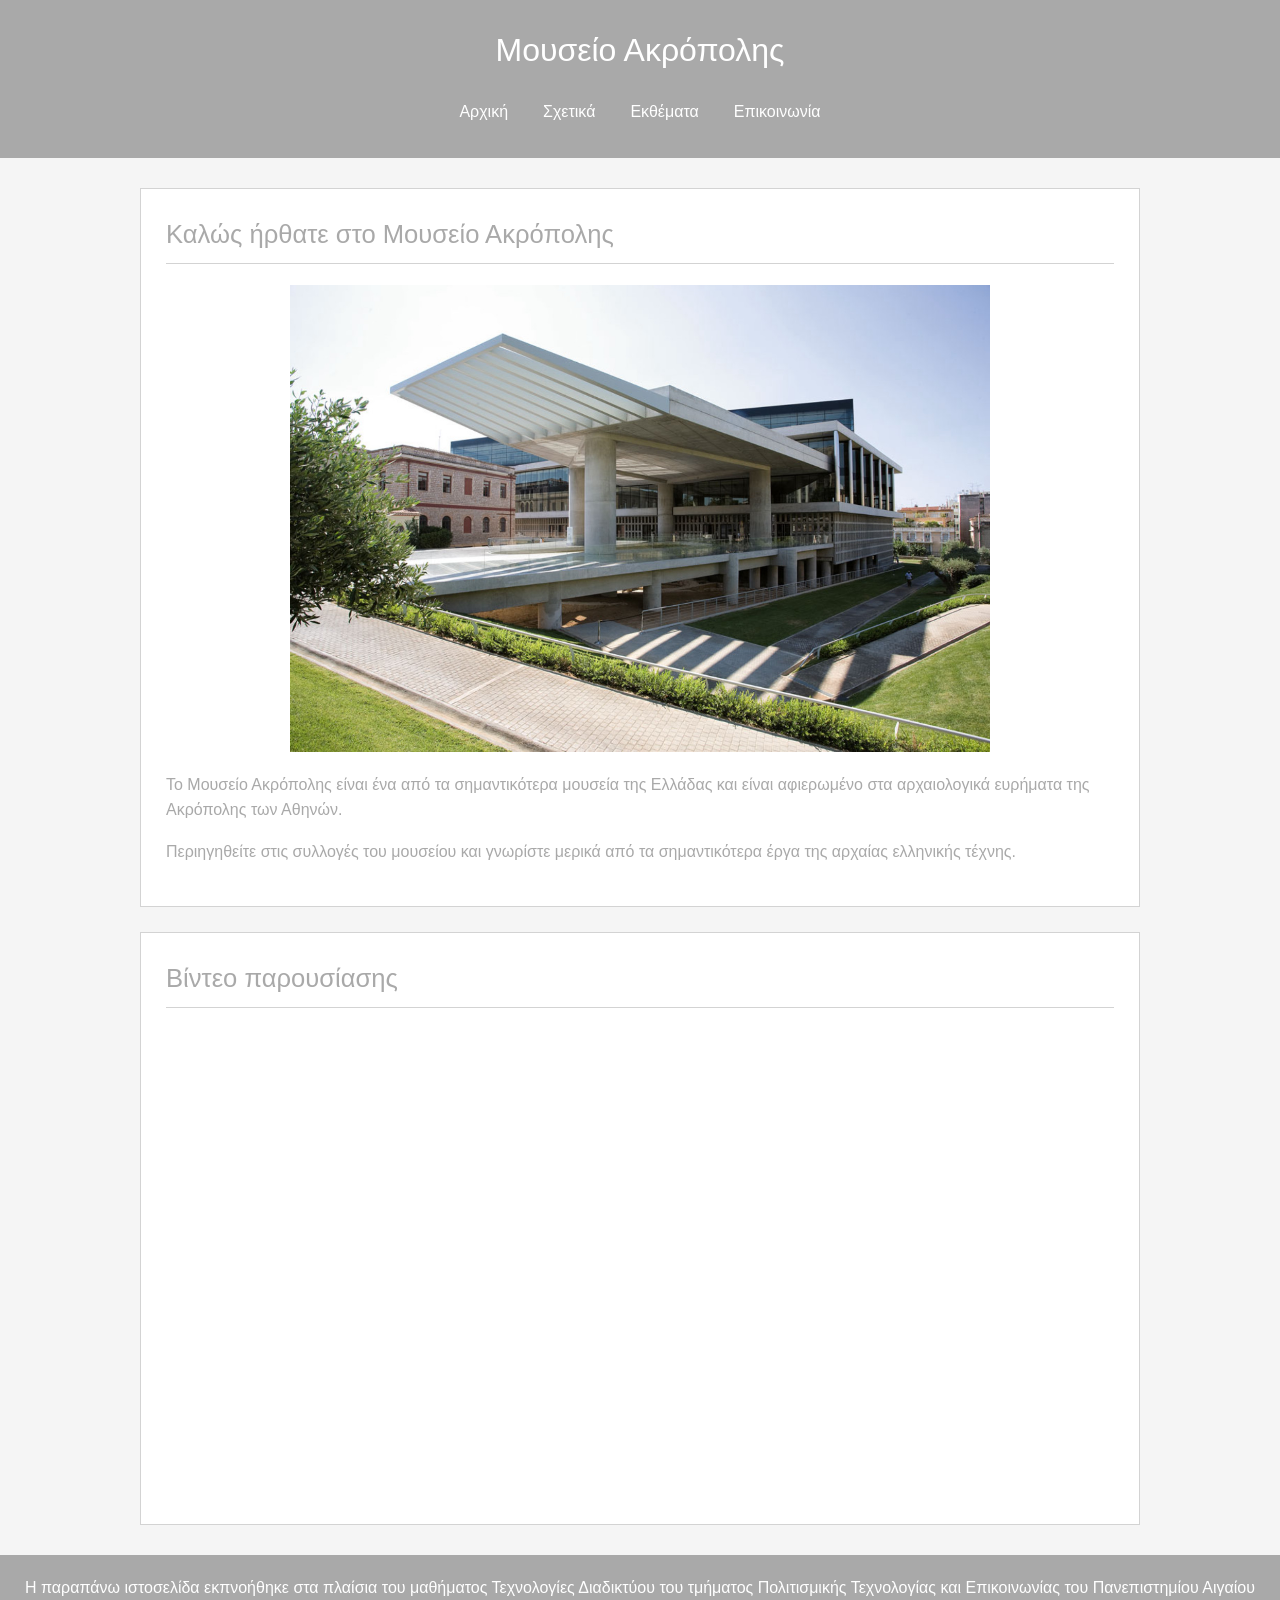
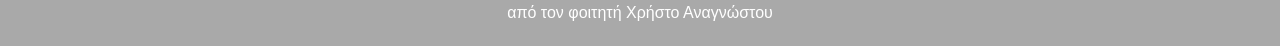
<file: index.html>
﻿<!DOCTYPE html>
<html lang="el">
<head>
    <meta charset="UTF-8">
    <meta name="viewport" content="width=device-width, initial-scale=1.0">
    <title>Μουσείο Ακρόπολης - Αρχική</title>
	<link rel="stylesheet" href="css/style.css">
</head>

<body>

    <header>
        <h1>Μουσείο Ακρόπολης</h1>

        <nav>
            <a href="index.html">Αρχική</a>
            <a href="about.html">Σχετικά</a>
            <a href="exhibits.html">Εκθέματα</a>
            <a href="contact.html">Επικοινωνία</a>
        </nav>
    </header>

    <main>

        <section>
            <h2>Καλώς ήρθατε στο Μουσείο Ακρόπολης</h2>

            <img src="images/museum.jpg"
                 alt="Το Μουσείο Ακρόπολης"
				 width="700">
            <p>
                Το Μουσείο Ακρόπολης είναι ένα από τα σημαντικότερα μουσεία
                της Ελλάδας και είναι αφιερωμένο στα αρχαιολογικά ευρήματα
                της Ακρόπολης των Αθηνών.
            </p>

            <p>
                Περιηγηθείτε στις συλλογές του μουσείου και γνωρίστε
                μερικά από τα σημαντικότερα έργα της αρχαίας ελληνικής τέχνης.
            </p>
        </section>

        <section>
            <h2>Βίντεο παρουσίασης</h2>

            <iframe
                width="800"
                height="450"
                src="https://youtu.be/B8Z6BXJWBf0"
                title="βίντεο παρουσίασης"
                frameborder="0"
                allowfullscreen>
            </iframe>
        </section>

    </main>

    <footer>
        <p>Η παραπάνω ιστοσελίδα εκπνοήθηκε στα πλαίσια του μαθήματος 
		Τεχνολογίες Διαδικτύου του τμήματος Πολιτισμικής Τεχνολογίας 
		και Επικοινωνίας του Πανεπιστημίου Αιγαίου από τον φοιτητή Χρήστο
		Αναγνώστου </p>
    </footer>

</body>
</html>
</file>
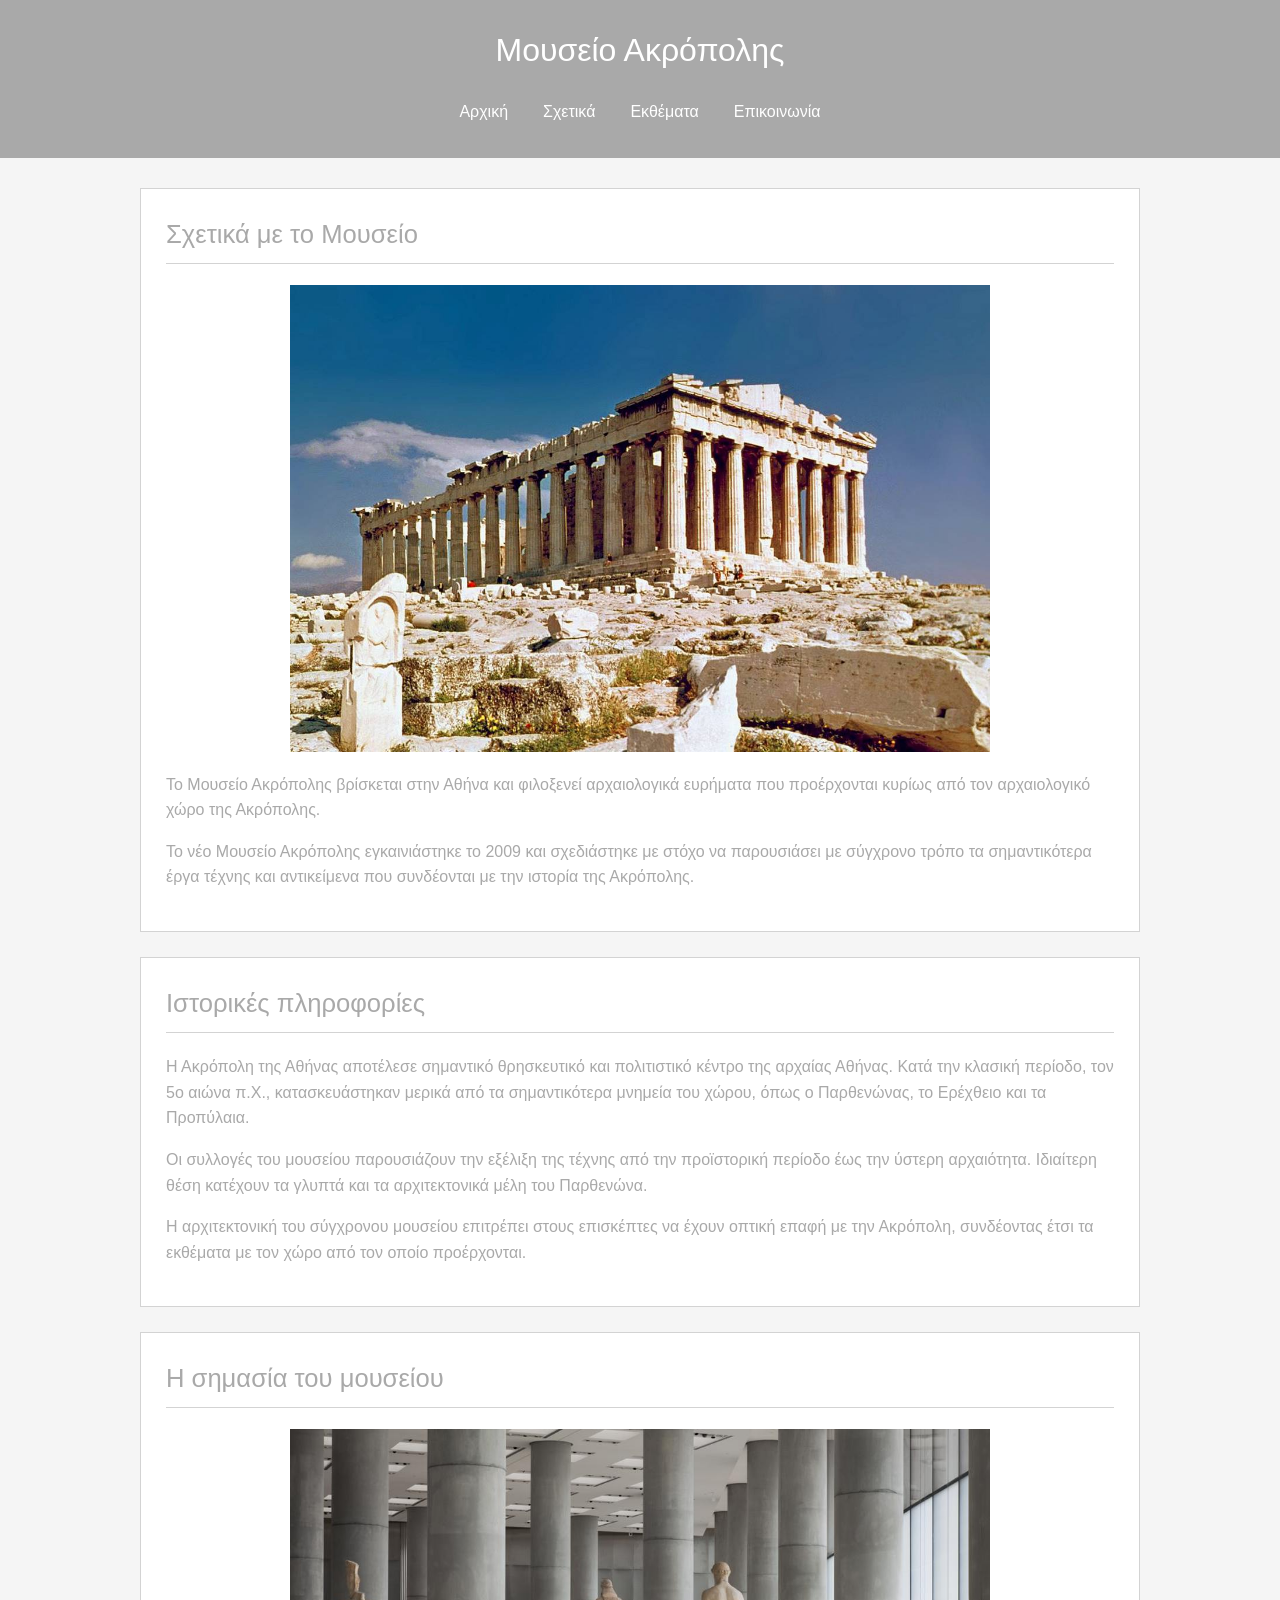
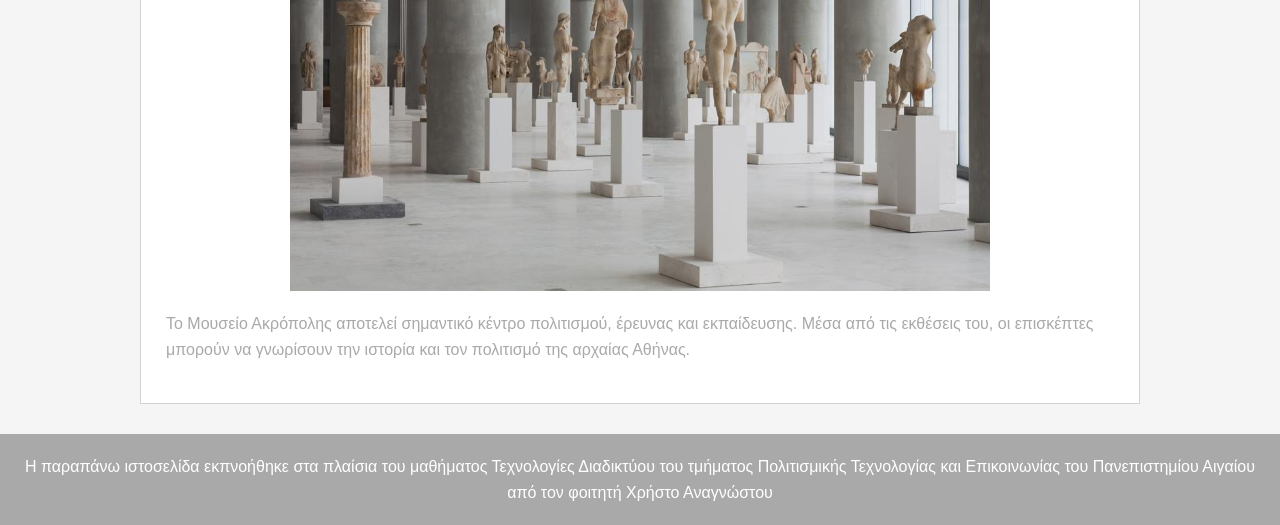
<file: about.html>
﻿<!DOCTYPE html>
<html lang="el">
<head>
    <meta charset="UTF-8">
    <meta name="viewport" content="width=device-width, initial-scale=1.0">
    <title>Μουσείο Ακρόπολης - Σχετικά</title>
	<link rel="stylesheet" href="css/style.css">
</head>

<body>

    <header>
        <h1>Μουσείο Ακρόπολης</h1>

        <nav>
            <a href="index.html">Αρχική</a>
            <a href="about.html">Σχετικά</a>
            <a href="exhibits.html">Εκθέματα</a>
            <a href="contact.html">Επικοινωνία</a>
        </nav>
    </header>

    <main>

        <section>
            <h2>Σχετικά με το Μουσείο</h2>

            <img src="images/acropolis.jpg"
                 alt="Ακρόπολη"
                 width="700">

            <p>
                Το Μουσείο Ακρόπολης βρίσκεται στην Αθήνα και φιλοξενεί
                αρχαιολογικά ευρήματα που προέρχονται κυρίως από τον
                αρχαιολογικό χώρο της Ακρόπολης.
            </p>

            <p>
                Το νέο Μουσείο Ακρόπολης εγκαινιάστηκε το 2009 και
                σχεδιάστηκε με στόχο να παρουσιάσει με σύγχρονο τρόπο
                τα σημαντικότερα έργα τέχνης και αντικείμενα που
                συνδέονται με την ιστορία της Ακρόπολης.
            </p>
        </section>

        <section>
            <h2>Ιστορικές πληροφορίες</h2>

            <p>
                Η Ακρόπολη της Αθήνας αποτέλεσε σημαντικό θρησκευτικό
                και πολιτιστικό κέντρο της αρχαίας Αθήνας. Κατά την
                κλασική περίοδο, τον 5ο αιώνα π.Χ., κατασκευάστηκαν
                μερικά από τα σημαντικότερα μνημεία του χώρου, όπως
                ο Παρθενώνας, το Ερέχθειο και τα Προπύλαια.
            </p>

            <p>
                Οι συλλογές του μουσείου παρουσιάζουν την εξέλιξη της
                τέχνης από την προϊστορική περίοδο έως την ύστερη
                αρχαιότητα. Ιδιαίτερη θέση κατέχουν τα γλυπτά και τα
                αρχιτεκτονικά μέλη του Παρθενώνα.
            </p>

            <p>
                Η αρχιτεκτονική του σύγχρονου μουσείου επιτρέπει στους
                επισκέπτες να έχουν οπτική επαφή με την Ακρόπολη,
                συνδέοντας έτσι τα εκθέματα με τον χώρο από τον οποίο
                προέρχονται.
            </p>
        </section>

        <section>
            <h2>Η σημασία του μουσείου</h2>

            <img src="images/gallery.jpg"
                 alt="Εσωτερικός χώρος"
                 width="700">

            <p>
                Το Μουσείο Ακρόπολης αποτελεί σημαντικό κέντρο πολιτισμού,
                έρευνας και εκπαίδευσης. Μέσα από τις εκθέσεις του,
                οι επισκέπτες μπορούν να γνωρίσουν την ιστορία και
                τον πολιτισμό της αρχαίας Αθήνας.
            </p>
        </section>

    </main>

    <footer>
        <p>Η παραπάνω ιστοσελίδα εκπνοήθηκε στα πλαίσια του μαθήματος 
		Τεχνολογίες Διαδικτύου του τμήματος Πολιτισμικής Τεχνολογίας 
		και Επικοινωνίας του Πανεπιστημίου Αιγαίου από τον φοιτητή Χρήστο
		Αναγνώστου </p>
    </footer>

</body>
</html>
</file>
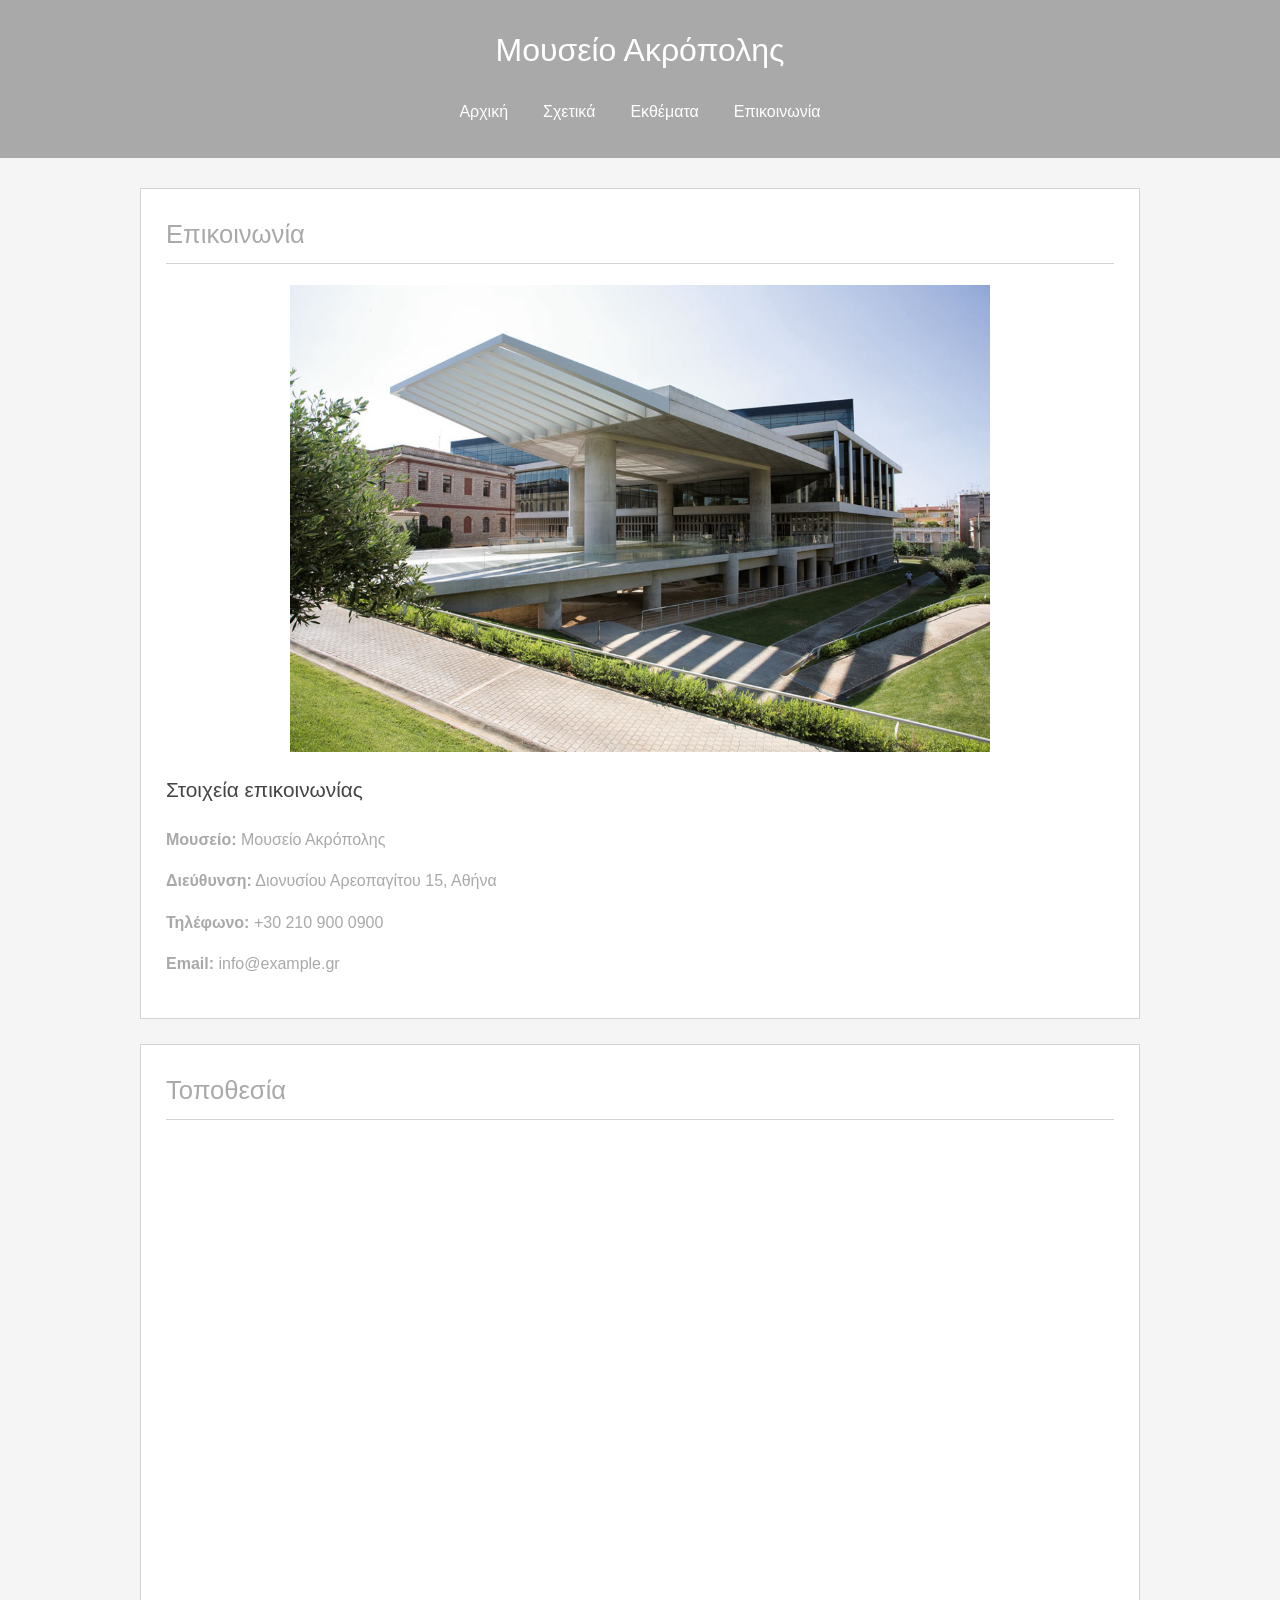
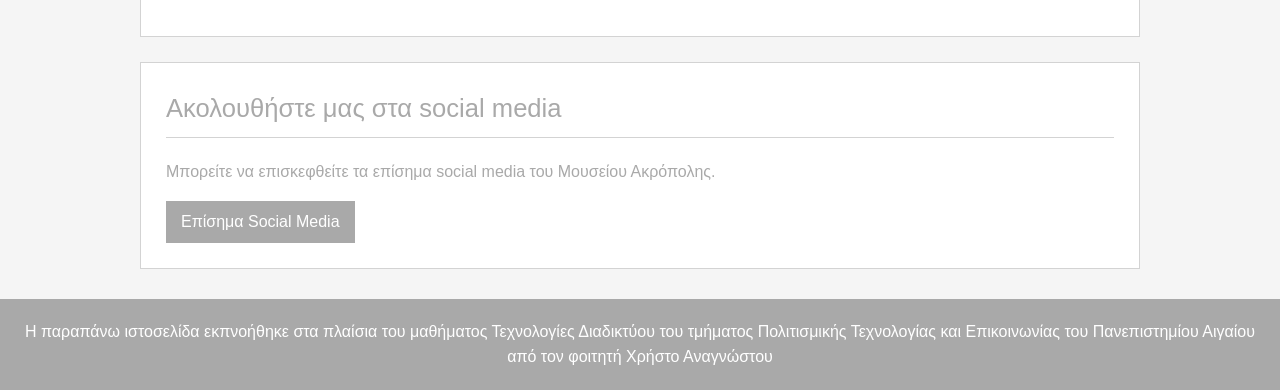
<file: contact.html>
﻿<!DOCTYPE html>
<html lang="el">
<head>
    <meta charset="UTF-8">
    <meta name="viewport" content="width=device-width, initial-scale=1.0">
    <title>Μουσείο Ακρόπολης - Επικοινωνία</title>
	<link rel="stylesheet" href="css/style.css">
</head>

<body>

    <header>
        <h1>Μουσείο Ακρόπολης</h1>

        <nav>
            <a href="index.html">Αρχική</a>
            <a href="about.html">Σχετικά</a>
            <a href="exhibits.html">Εκθέματα</a>
            <a href="contact.html">Επικοινωνία</a>
        </nav>
    </header>

    <main>

        <section>
            <h2>Επικοινωνία</h2>

            <img src="images/museum.jpg"
                 alt="Μουσείο Ακρόπολης"
                 width="700">

            <h3>Στοιχεία επικοινωνίας</h3>

            <p>
                <strong>Μουσείο:</strong> Μουσείο Ακρόπολης
            </p>

            <p>
                <strong>Διεύθυνση:</strong> Διονυσίου Αρεοπαγίτου 15,
                Αθήνα
            </p>

            <p>
                <strong>Τηλέφωνο:</strong> +30 210 900 0900
            </p>

            <p>
                <strong>Email:</strong> info@example.gr
            </p>
        </section>

        <section>
            <h2>Τοποθεσία</h2>

			<iframe
                src="https://www.google.com/maps/embed?pb=!1m18!1m12!1m3!1d1156.9438110432925!2d23.727925594592246!3d37.968500264795814!2m3!1f0!2f0!3f0!3m2!1i1024!2i768!4f13.1!3m3!1m2!1s0x14a1bd173f46e4e1%3A0xb00fb46a2c010a3c!2sAcropolis%20Museum!5e1!3m2!1sen!2sgr!4v1789233806252!5m2!1sen!2sgr"
                width="800"
                height="450"
                style="border:0;"
                allowfullscreen=""
                loading="lazy"
                title="Χάρτης Μουσείου Ακρόπολης">
            </iframe>
        </section>

        <section>
            <h2>Ακολουθήστε μας στα social media</h2>

            <p>
                Μπορείτε να επισκεφθείτε τα επίσημα social media
                του Μουσείου Ακρόπολης.
            </p>

            <a href="https://www.facebook.com/theacropolismuseum/?locale=el_GR"
               target="_blank"
               rel="noopener noreferrer">
                Επίσημα Social Media
            </a>
        </section>

    </main>

    <footer>
        <p>Η παραπάνω ιστοσελίδα εκπνοήθηκε στα πλαίσια του μαθήματος 
		Τεχνολογίες Διαδικτύου του τμήματος Πολιτισμικής Τεχνολογίας 
		και Επικοινωνίας του Πανεπιστημίου Αιγαίου από τον φοιτητή Χρήστο
		Αναγνώστου </p>
    </footer>

</body>
</html>
</file>
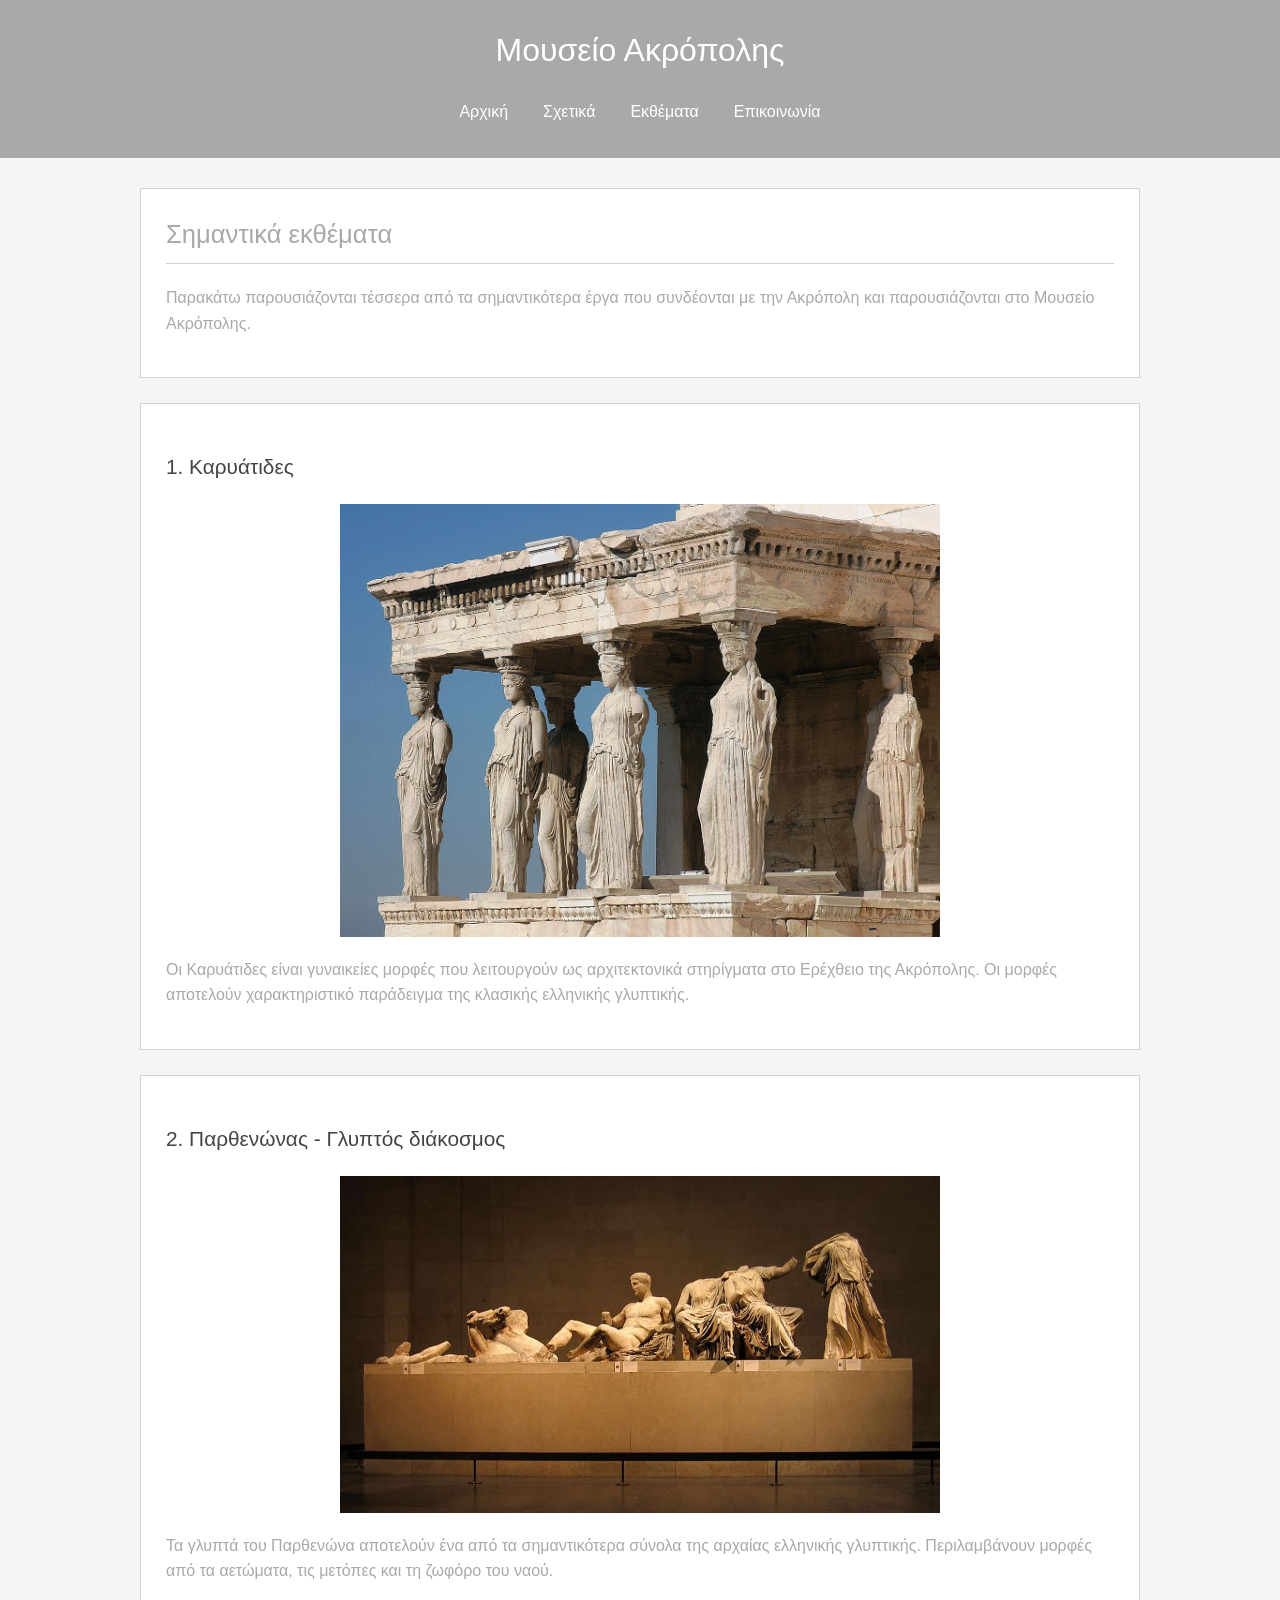
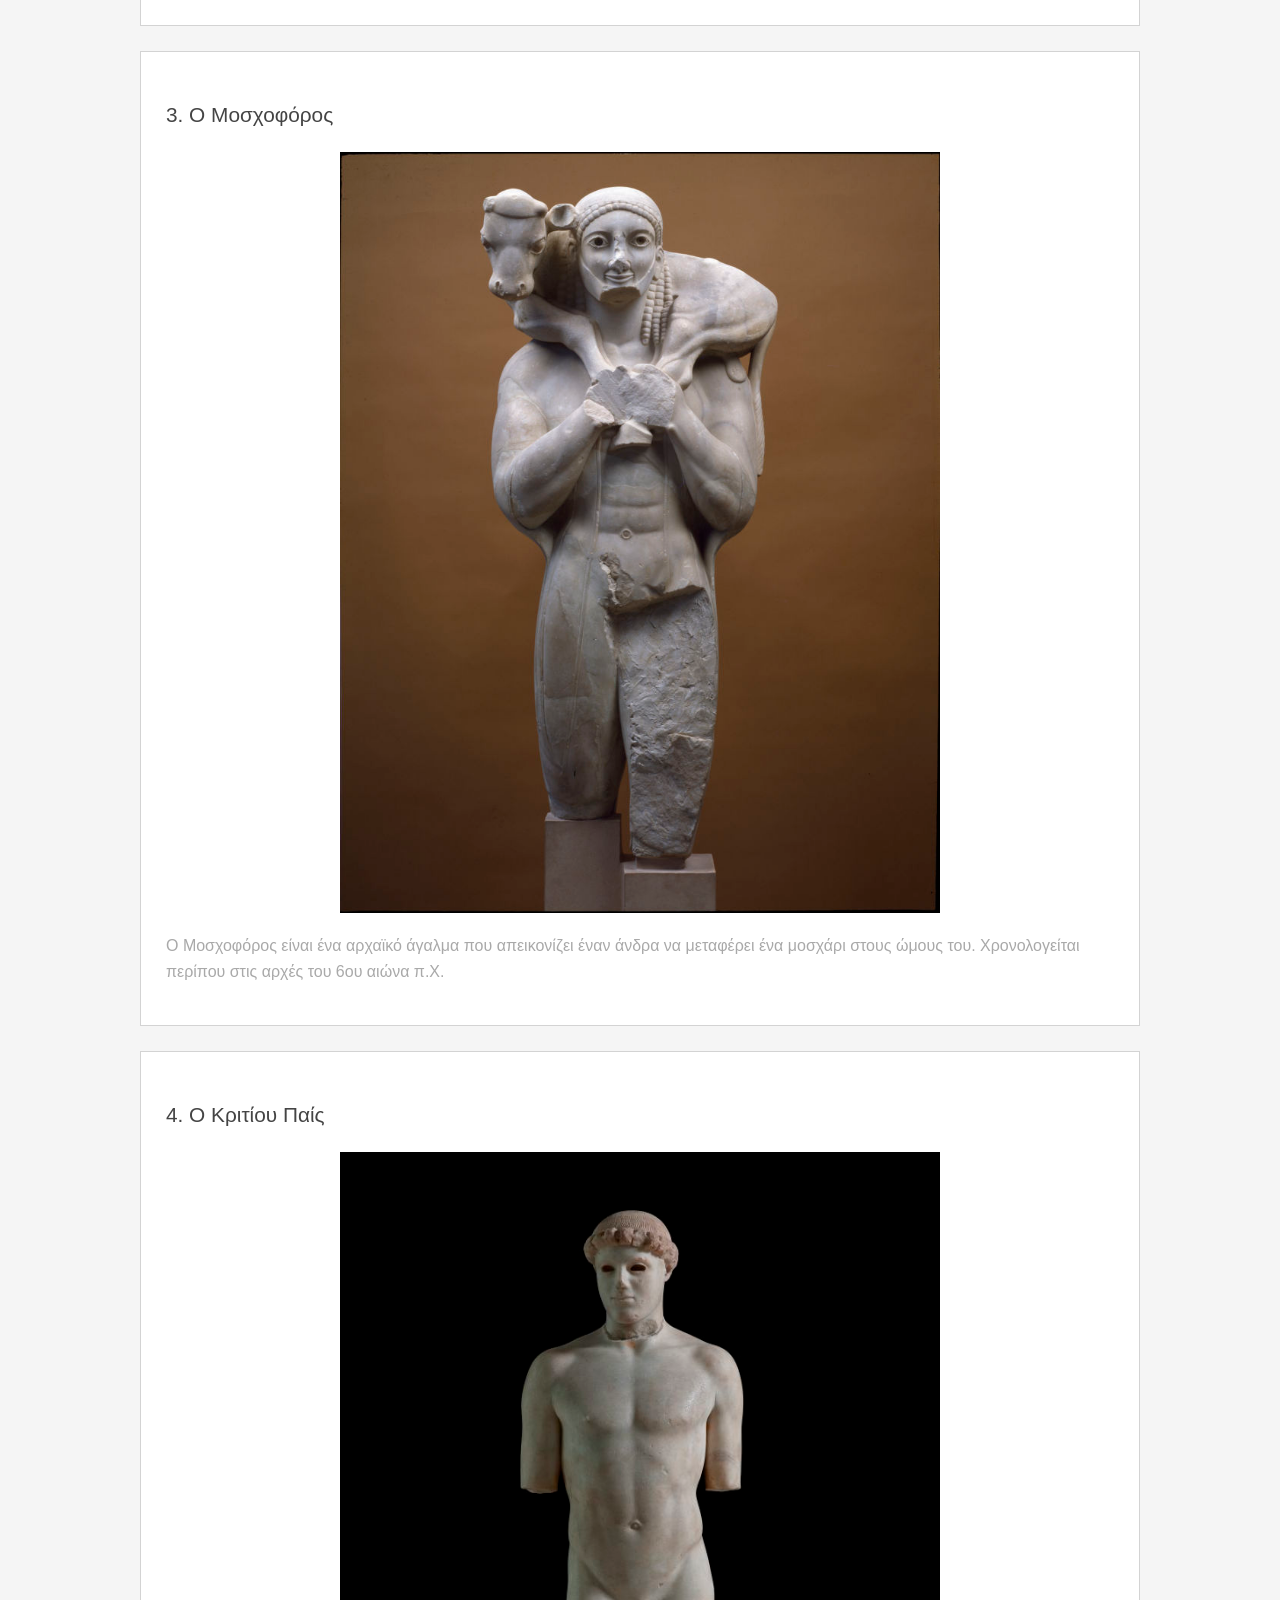
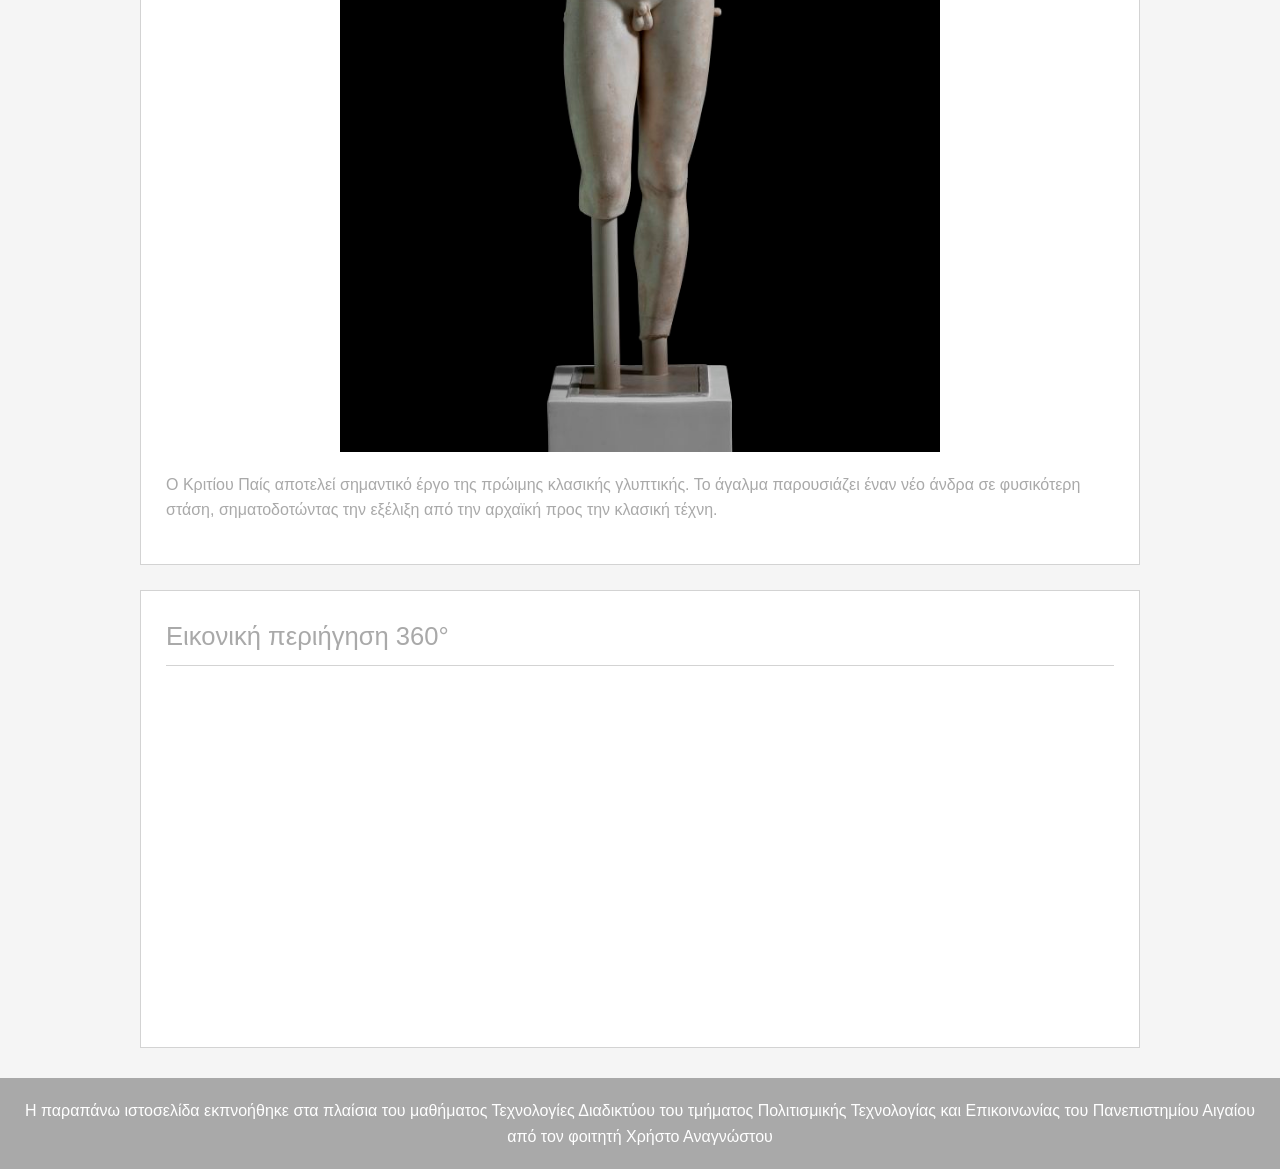
<file: exhibits.html>
﻿<!DOCTYPE html>
<html lang="el">
<head>
    <meta charset="UTF-8">
    <meta name="viewport" content="width=device-width, initial-scale=1.0">
    <title>Μουσείο Ακρόπολης - Εκθέματα</title>
	<link rel="stylesheet" href="css/style.css">
</head>

<body>

    <header>
        <h1>Μουσείο Ακρόπολης</h1>

        <nav>
            <a href="index.html">Αρχική</a>
            <a href="about.html">Σχετικά</a>
            <a href="exhibits.html">Εκθέματα</a>
            <a href="contact.html">Επικοινωνία</a>
        </nav>
    </header>

    <main>

        <section>
            <h2>Σημαντικά εκθέματα</h2>

            <p>
                Παρακάτω παρουσιάζονται τέσσερα από τα σημαντικότερα
                έργα που συνδέονται με την Ακρόπολη και παρουσιάζονται
                στο Μουσείο Ακρόπολης.
            </p>
        </section>

        <section>
            <h3>1. Καρυάτιδες</h3>

            <img src="images/caryatids.jpg"
                 alt="Οι Καρυάτιδες"
                 width="600">

            <p>
                Οι Καρυάτιδες είναι γυναικείες μορφές που λειτουργούν
                ως αρχιτεκτονικά στηρίγματα στο Ερέχθειο της Ακρόπολης.
                Οι μορφές αποτελούν χαρακτηριστικό παράδειγμα της
                κλασικής ελληνικής γλυπτικής.
            </p>
        </section>

        <section>
            <h3>2. Παρθενώνας - Γλυπτός διάκοσμος</h3>

            <img src="images/parthenon-sculptures.jpg"
                 alt="Γλυπτά του Παρθενώνα"
                 width="600">

            <p>
                Τα γλυπτά του Παρθενώνα αποτελούν ένα από τα σημαντικότερα
                σύνολα της αρχαίας ελληνικής γλυπτικής. Περιλαμβάνουν
                μορφές από τα αετώματα, τις μετόπες και τη ζωφόρο του
                ναού.
            </p>
        </section>

        <section>
            <h3>3. Ο Μοσχοφόρος</h3>

            <img src="images/moschophoros.jpg"
                 alt="Ο Μοσχοφόρος"
                 width="600">

            <p>
                Ο Μοσχοφόρος είναι ένα αρχαϊκό άγαλμα που απεικονίζει
                έναν άνδρα να μεταφέρει ένα μοσχάρι στους ώμους του.
                Χρονολογείται περίπου στις αρχές του 6ου αιώνα π.Χ.
            </p>
        </section>

        <section>
            <h3>4. Ο Κριτίου Παίς</h3>

            <img src="images/kritios-boy.jpg"
                 alt="Ο Κριτίου Παίς"
                 width="600">

            <p>
                Ο Κριτίου Παίς αποτελεί σημαντικό έργο της πρώιμης
                κλασικής γλυπτικής. Το άγαλμα παρουσιάζει έναν νέο άνδρα
                σε φυσικότερη στάση, σηματοδοτώντας την εξέλιξη από την
                αρχαϊκή προς την κλασική τέχνη.
            </p>
        </section>

        <section>
            <h2>Εικονική περιήγηση 360°</h2>

			<iframe
			    allowfullscreen="true"
                width="100%"
                height="315"
                src="https://www.airpano.com/embed.php?3D=acropolis-athens-greece"
                title="360° περιήγηση"
                frameborder="0">
            </iframe>
        </section>

    </main>

    <footer>
        <p>Η παραπάνω ιστοσελίδα εκπνοήθηκε στα πλαίσια του μαθήματος 
		Τεχνολογίες Διαδικτύου του τμήματος Πολιτισμικής Τεχνολογίας 
		και Επικοινωνίας του Πανεπιστημίου Αιγαίου από τον φοιτητή Χρήστο
		Αναγνώστου </p>
    </footer>

</body>
</html>
</file>
<file: css/style.css>
* {
    box-sizing: border-box;
}

body {
    margin: 0;
    font-family: Arial, Helvetica, sans-serif;
    line-height: 1.6;
    color: darkgray;
    background-color: whitesmoke;
}

/* header */

header {
    background-color: darkgray;
    color: white;
    text-align: center;
    padding: 25px 15px;
}

header h1 {
    margin: 0 0 15px;
    font-size: 2rem;
    font-weight: normal;
}

/* navigation */

nav {
    display: flex;
    justify-content: center;
    flex-wrap: wrap;
    gap: 5px;
}

nav a {
    color: white;
    text-decoration: none;
    padding: 8px 15px;
}

nav a:hover {
    background-color: dimgray;
}

/* main */

main {
    width: 90%;
    max-width: 1000px;
    margin: 30px auto;
}

/* sections */

section {
    background-color: white;
    margin-bottom: 25px;
    padding: 25px;
    border: 1px solid lightgray;
}

section h2 {
    margin-top: 0;
    color: darkgray;
    font-size: 1.6rem;
    font-weight: normal;
    border-bottom: 1px solid lightgray;
    padding-bottom: 8px;
}

section h3 {
    color: #444;
    font-size: 1.3rem;
    font-weight: normal;
}

/* images */

img {
    display: block;
    max-width: 100%;
    height: auto;
    margin: 20px auto;
}

/* iframes */

iframe {
    display: block;
    width: 100%;
    max-width: 800px;
    margin: 20px auto;
    border: 0;
}

/* links */

a {
    color: dimgray;
}

section a[target="_blank"] {
    display: inline-block;
    color: white;
    background-color: darkgray;
    text-decoration: none;
    padding: 8px 15px;
}

section a[target="_blank"]:hover {
    background-color: dimgray;
}

/* footer */

footer {
    background-color: darkgray;
    color: white;
    text-align: center;
    padding: 20px 15px;
}

footer p {
    margin: 0;
}

/* responsive */

@media (max-width: 768px) {

    header h1 {
        font-size: 1.7rem;
    }

    nav {
        flex-direction: column;
        align-items: center;
    }

    nav a {
        width: 100%;
        max-width: 300px;
        text-align: center;
    }

    main {
        width: 94%;
        margin: 20px auto;
    }

    section {
        padding: 20px;
    }

    section h2 {
        font-size: 1.4rem;
    }

    iframe {
        min-height: 280px;
    }
}

@media (max-width: 480px) {

    header {
        padding: 20px 10px;
    }

    header h1 {
        font-size: 1.5rem;
    }

    main {
        width: 96%;
    }

    section {
        padding: 15px;
    }

    body {
        font-size: 15px;
    }
}
</file>
